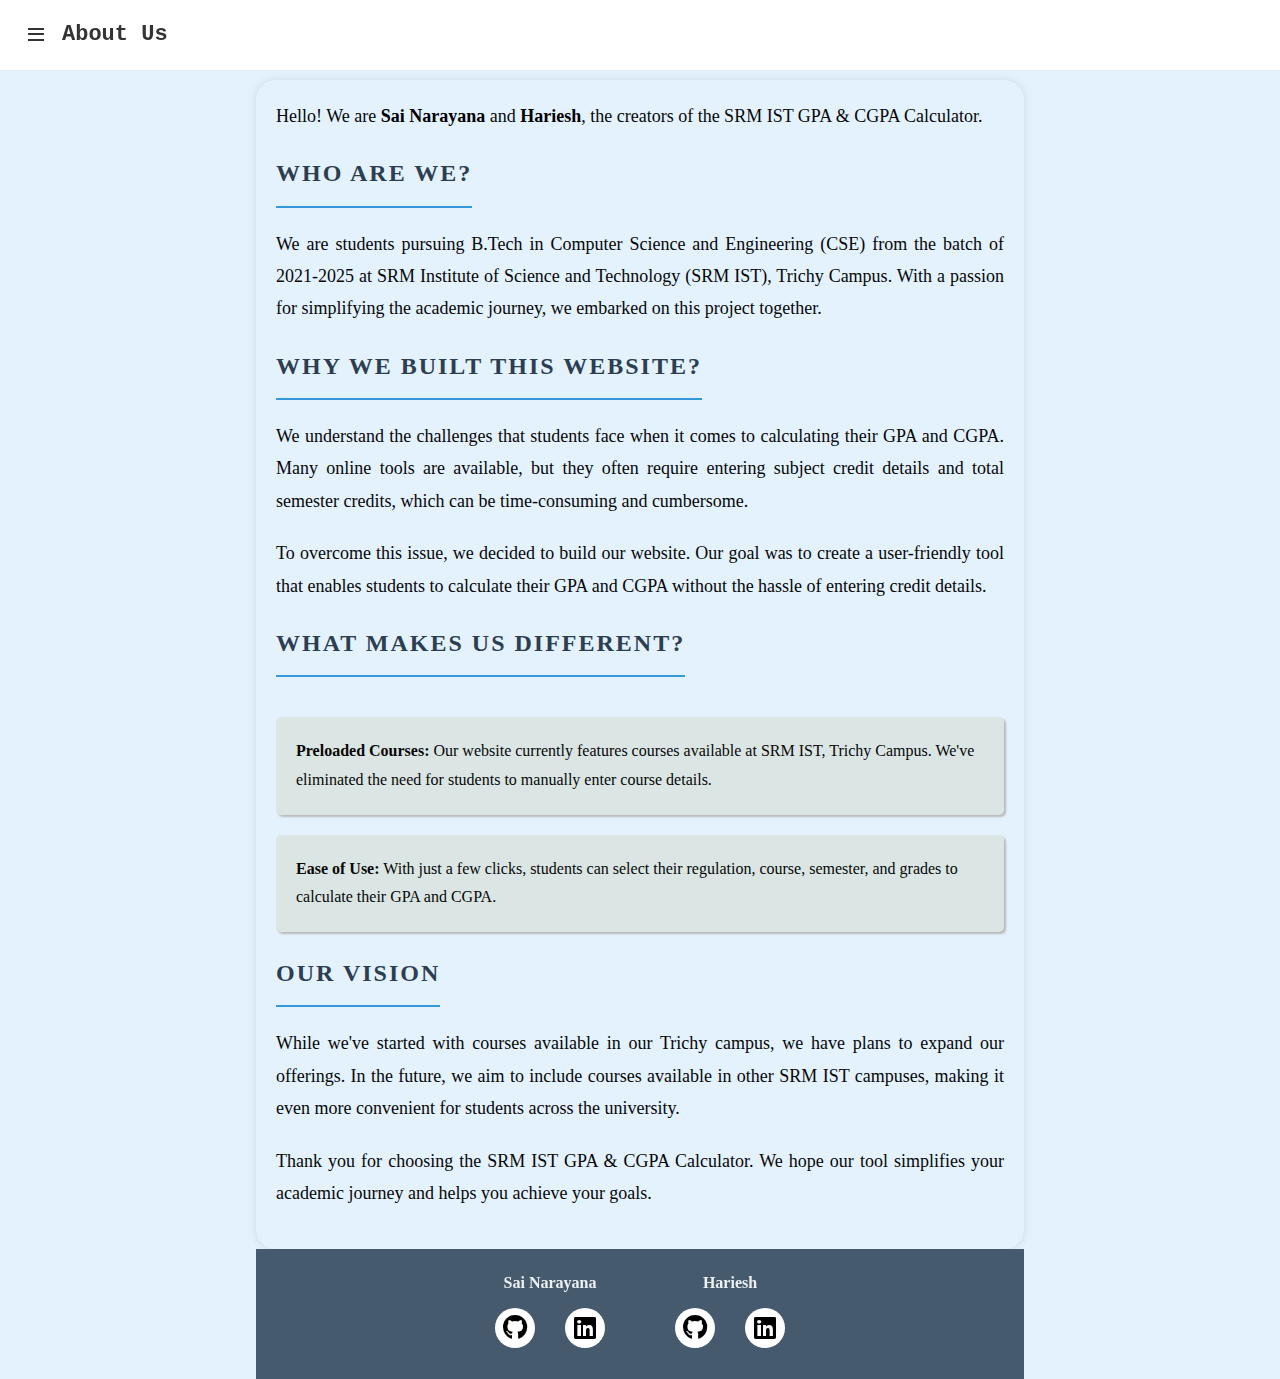
<file: about.html>
<!DOCTYPE html>
<html lang="en">
<head>
        
        <!-- Google tag (gtag.js) -->
    <script async src="https://www.googletagmanager.com/gtag/js?id=G-SF23JKLTXE"></script>
    <script>
      window.dataLayer = window.dataLayer || [];
      function gtag(){dataLayer.push(arguments);}
      gtag('js', new Date());
    
      gtag('config', 'G-SF23JKLTXE');
    </script>
    
    <meta charset="UTF-8">
    <meta name="viewport" content="width=device-width, initial-scale=1.0">
    <title>About Us</title>
    <!-- Add your CSS file if applicable -->
    <link rel="stylesheet" type="text/css" href="css/about.css">
    <!-- Add Font Awesome CSS for icons -->
    <link rel="stylesheet" type="text/css" href="https://cdnjs.cloudflare.com/ajax/libs/font-awesome/5.15.3/css/all.min.css">
    <link rel="icon" type="image/x-icon" href="/images/favicon.ico">
    <meta name="keywords" content="SRM CGPA, SRM CGPA calculator, SRM GPA, SRM GPA calculator">
    <meta name="description" content="SRM GPA & CGPA calculator website tailored for SRM IST, Trichy Campus, to simplify academic performance tracking.">
    <meta http-equiv="X-UA-Compatible" content="IE=edge" />
    <link
      href="https://unpkg.com/boxicons@2.1.2/css/boxicons.min.css"
      rel="stylesheet"
    />
</head>
<body>
    <nav>
        <div class="logo">
          <i class="bx bx-menu menu-icon"></i>
          <span class="logo-name" id="heading">About Us</span>
        </div>
        <div class="sidebar">
          <div class="logo">
            <i class="bx bx-menu menu-icon"></i>
            <span class="logo-name">Menu</span>
          </div>
  
          <div class="sidebar-content">
            <ul class="lists">
              <li class="list">
                <a href="index.html" class="nav-link" id="home">
                  <i class="bx bx-home-alt icon"></i>
                  <span class="link">Home</span>
                </a>
              </li>
              <li class="list">
                <a href="gpa-calculator.html" class="nav-link" id="gpa-calculator">
                    <i class='bx bxs-calculator icon'></i>
                  <span class="link">GPA Calculator</span>
                </a>
              </li>
              <li class="list">
                <a href="cgpa-calculator.html" class="nav-link" id="cgpa-calculator">
                    <i class='bx bx-calculator icon'></i>
                  <span class="link">CGPA Calculator</span>
                </a>
              </li>
              <li class="list">
                <a href="about.html" class="nav-link" id="about">
                    <i class='bx bx-group icon'></i>
                  <span class="link">About</span>
                </a>
              </li>
              <li class="list">
                <a href="contact.html" class="nav-link" id="contact">
                    <i class='bx bx-phone icon'></i>
                  <span class="link">Contact</span>
                </a>
              </li>
            </ul>
          </div>
        </div>
      </nav>
      <section class="overlay"></section>
      <script src="js/main.js"></script>
    <main>
        <section id="about">
            <p>Hello! We are <b><a class="profile" href="https://www.linkedin.com/in/sai23/" target="_blank" title="Linkedin Profile">Sai Narayana</a></b> and <b><a class="profile" href="https://www.linkedin.com/in/hariesh-s-r/"  target="_blank" title="Linkedin Profile">Hariesh</a></b>, the creators of the SRM IST GPA & CGPA Calculator.</p>

            <h2>Who Are We?</h2>
            <p>We are students pursuing B.Tech in Computer Science and Engineering (CSE) from the batch of 2021-2025 at SRM Institute of Science and Technology (SRM IST), Trichy Campus. With a passion for simplifying the academic journey, we embarked on this project together.</p>

            <h2>Why We Built This Website?</h2>
            <p>We understand the challenges that students face when it comes to calculating their GPA and CGPA. Many online tools are available, but they often require entering subject credit details and total semester credits, which can be time-consuming and cumbersome.</p>
            <p>To overcome this issue, we decided to build our website. Our goal was to create a user-friendly tool that enables students to calculate their GPA and CGPA without the hassle of entering credit details.</p>

            <h2>What Makes Us Different?</h2>
            <ul id="what-makes">
                <li><strong>Preloaded Courses:</strong> Our website currently features courses available at SRM IST, Trichy Campus. We've eliminated the need for students to manually enter course details.</li>
                <li><strong>Ease of Use:</strong> With just a few clicks, students can select their regulation, course, semester, and grades to calculate their GPA and CGPA.</li>
            </ul>

            <h2>Our Vision</h2>
            <p>While we've started with courses available in our Trichy campus, we have plans to expand our offerings. In the future, we aim to include courses available in other SRM IST campuses, making it even more convenient for students across the university.</p>

            <p>Thank you for choosing the SRM IST GPA & CGPA Calculator. We hope our tool simplifies your academic journey and helps you achieve your goals.</p>
        </section>
    </main>

    <footer>
        <div class="social-menu">
            <div class="contributor">
                <h4>Sai Narayana</h4>
                <ul>
                    <li><a href="https://github.com/SaiNarayana-B" target="_blank" title="Github Profile"><i class="fab fa-github"></i></a></li>
                    <li><a href="https://www.linkedin.com/in/sai23/" target="_blank" title="Linkedin Profile"><i class="fab fa-linkedin"></i></a></li>
                </ul>
            </div>
            <div class="contributor">
                <h4>Hariesh</h4>
                <ul>
                    <li><a href="https://github.com/HARIESH-SR" target="_blank" title="Github Profile"><i class="fab fa-github"></i></a></li>
                    <li><a href="https://www.linkedin.com/in/hariesh-s-r/" target="_blank" title="Linkedin Profile"><i class="fab fa-linkedin"></i></a></li>
                </ul>
            </div>
        </div>
    </footer>
</body>
</html>
</file>
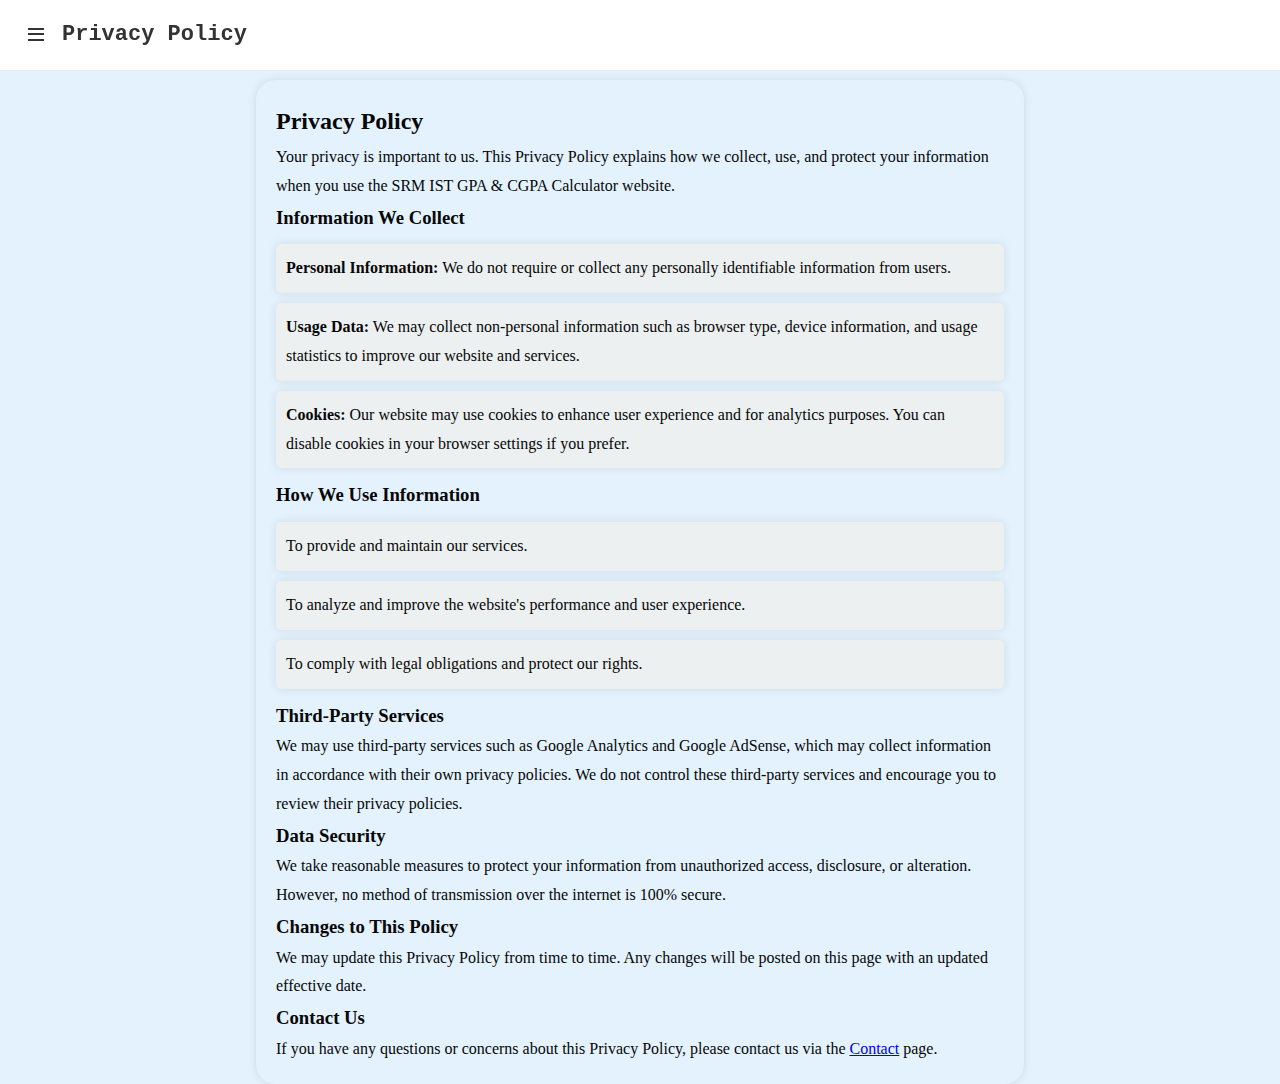
<file: privacy.html>
<!DOCTYPE html>
<html lang="en">
<head>
    <!-- Google tag (gtag.js) -->
    <script async src="https://www.googletagmanager.com/gtag/js?id=G-SF23JKLTXE"></script>
    <meta name="google-adsense-account" content="ca-pub-1909026222673064">
    <meta name="msvalidate.01" content="FB12D062B5D3FC0078AB506E78814868" />
    <script type="text/javascript">
    (function(c,l,a,r,i,t,y){
        c[a]=c[a]||function(){(c[a].q=c[a].q||[]).push(arguments)};
        t=l.createElement(r);t.async=1;t.src="https://www.clarity.ms/tag/"+i;
        y=l.getElementsByTagName(r)[0];y.parentNode.insertBefore(t,y);
    })(window, document, "clarity", "script", "t52t5ytxu0");
    </script>
    <script>
      window.dataLayer = window.dataLayer || [];
      function gtag(){dataLayer.push(arguments);}
      gtag('js', new Date());
      gtag('config', 'G-SF23JKLTXE');
    </script>
    <meta charset="UTF-8">
    <meta name="viewport" content="width=device-width, initial-scale=1.0">
    <title>Privacy Policy</title>
    <link rel="stylesheet" type="text/css" href="css/about.css">
    <link rel="stylesheet" type="text/css" href="https://cdnjs.cloudflare.com/ajax/libs/font-awesome/5.15.3/css/all.min.css">
    <link rel="icon" type="image/x-icon" href="/images/favicon.ico">
    <meta name="keywords" content="SRM CGPA, SRM CGPA calculator, SRM GPA, SRM GPA calculator, Privacy Policy">
    <meta name="description" content="Privacy Policy for SRM GPA & CGPA calculator website.">
    <meta http-equiv="X-UA-Compatible" content="IE=edge" />
    <link href="https://unpkg.com/boxicons@2.1.2/css/boxicons.min.css" rel="stylesheet" />
</head>
<body>
    <nav>
        <div class="logo">
          <i class="bx bx-menu menu-icon"></i>
          <span class="logo-name" id="heading">Privacy Policy</span>
        </div>
        <div class="sidebar">
          <div class="logo">
            <i class="bx bx-menu menu-icon"></i>
            <span class="logo-name">Menu</span>
          </div>
          <div class="sidebar-content">
            <ul class="lists">
              <li class="list">
                <a href="index.html" class="nav-link" id="home">
                  <i class="bx bx-home-alt icon"></i>
                  <span class="link">Home</span>
                </a>
              </li>
              <li class="list">
                <a href="gpa-calculator.html" class="nav-link" id="gpa-calculator">
                    <i class='bx bxs-calculator icon'></i>
                  <span class="link">GPA Calculator</span>
                </a>
              </li>
              <li class="list">
                <a href="cgpa-calculator.html" class="nav-link" id="cgpa-calculator">
                    <i class='bx bx-calculator icon'></i>
                  <span class="link">CGPA Calculator</span>
                </a>
              </li>
              <li class="list">
                <a href="about.html" class="nav-link" id="about">
                    <i class='bx bx-group icon'></i>
                  <span class="link">About</span>
                </a>
              </li>
              <li class="list">
                <a href="contact.html" class="nav-link" id="contact">
                    <i class='bx bx-phone icon'></i>
                  <span class="link">Contact</span>
                </a>
              </li>
              <li class="list">
                <a href="terms.html" class="nav-link" id="terms">
                    <i class='bx bx-file icon'></i>
                  <span class="link">Terms</span>
                </a>
              </li>
              <li class="list">
                <a href="privacy.html" class="nav-link" id="privacy">
                    <i class='bx bx-lock icon'></i>
                  <span class="link">Privacy</span>
                </a>
              </li>
            </ul>
          </div>
        </div>
      </nav>
      <section class="overlay"></section>
      <script src="js/main.js"></script>
    <main>
        <section id="privacy">
            <h2>Privacy Policy</h2>
            <p>Your privacy is important to us. This Privacy Policy explains how we collect, use, and protect your information when you use the SRM IST GPA & CGPA Calculator website.</p>
            <h3>Information We Collect</h3>
            <ul id="privacy-list">
                <li><strong>Personal Information:</strong> We do not require or collect any personally identifiable information from users.</li>
                <li><strong>Usage Data:</strong> We may collect non-personal information such as browser type, device information, and usage statistics to improve our website and services.</li>
                <li><strong>Cookies:</strong> Our website may use cookies to enhance user experience and for analytics purposes. You can disable cookies in your browser settings if you prefer.</li>
            </ul>
            <h3>How We Use Information</h3>
            <ul>
                <li>To provide and maintain our services.</li>
                <li>To analyze and improve the website's performance and user experience.</li>
                <li>To comply with legal obligations and protect our rights.</li>
            </ul>
            <h3>Third-Party Services</h3>
            <p>We may use third-party services such as Google Analytics and Google AdSense, which may collect information in accordance with their own privacy policies. We do not control these third-party services and encourage you to review their privacy policies.</p>
            <h3>Data Security</h3>
            <p>We take reasonable measures to protect your information from unauthorized access, disclosure, or alteration. However, no method of transmission over the internet is 100% secure.</p>
            <h3>Changes to This Policy</h3>
            <p>We may update this Privacy Policy from time to time. Any changes will be posted on this page with an updated effective date.</p>
            <h3>Contact Us</h3>
            <p>If you have any questions or concerns about this Privacy Policy, please contact us via the <a href="contact.html">Contact</a> page.</p>
        </section>
    </main>
</body>
</html>
</file>
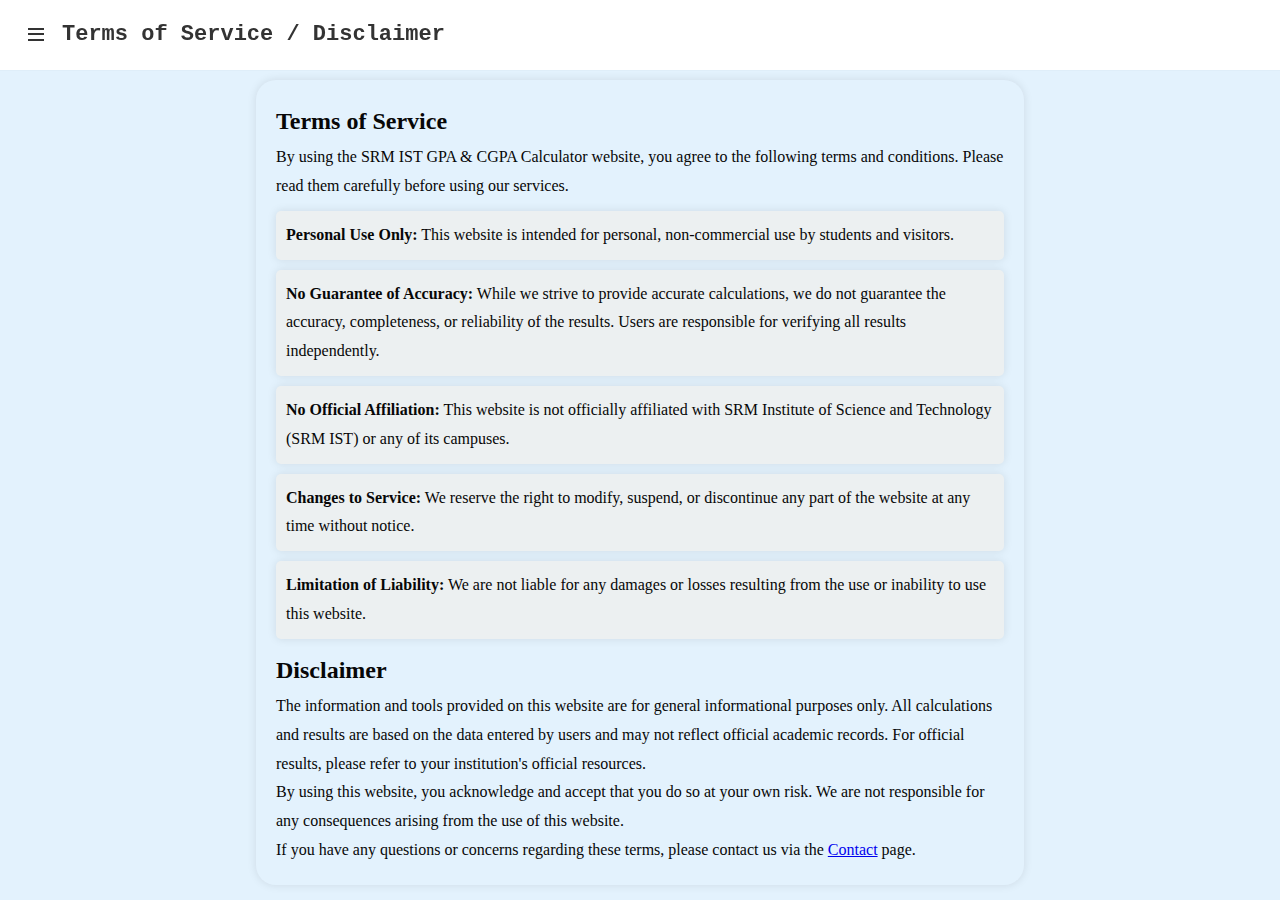
<file: terms.html>
<!DOCTYPE html>
<html lang="en">
<head>
    <!-- Google tag (gtag.js) -->
    <script async src="https://www.googletagmanager.com/gtag/js?id=G-SF23JKLTXE"></script>
    <meta name="google-adsense-account" content="ca-pub-1909026222673064">
    <meta name="msvalidate.01" content="FB12D062B5D3FC0078AB506E78814868" />
    <script type="text/javascript">
    (function(c,l,a,r,i,t,y){
        c[a]=c[a]||function(){(c[a].q=c[a].q||[]).push(arguments)};
        t=l.createElement(r);t.async=1;t.src="https://www.clarity.ms/tag/"+i;
        y=l.getElementsByTagName(r)[0];y.parentNode.insertBefore(t,y);
    })(window, document, "clarity", "script", "t52t5ytxu0");
    </script>
    <script>
      window.dataLayer = window.dataLayer || [];
      function gtag(){dataLayer.push(arguments);}
      gtag('js', new Date());
      gtag('config', 'G-SF23JKLTXE');
    </script>
    <meta charset="UTF-8">
    <meta name="viewport" content="width=device-width, initial-scale=1.0">
    <title>Terms of Service / Disclaimer</title>
    <link rel="stylesheet" type="text/css" href="css/about.css">
    <link rel="stylesheet" type="text/css" href="https://cdnjs.cloudflare.com/ajax/libs/font-awesome/5.15.3/css/all.min.css">
    <link rel="icon" type="image/x-icon" href="/images/favicon.ico">
    <meta name="keywords" content="SRM CGPA, SRM CGPA calculator, SRM GPA, SRM GPA calculator, Terms of Service, Disclaimer">
    <meta name="description" content="Terms of Service and Disclaimer for SRM GPA & CGPA calculator website.">
    <meta http-equiv="X-UA-Compatible" content="IE=edge" />
    <link href="https://unpkg.com/boxicons@2.1.2/css/boxicons.min.css" rel="stylesheet" />
</head>
<body>
    <nav>
        <div class="logo">
          <i class="bx bx-menu menu-icon"></i>
          <span class="logo-name" id="heading">Terms of Service / Disclaimer</span>
        </div>
        <div class="sidebar">
          <div class="logo">
            <i class="bx bx-menu menu-icon"></i>
            <span class="logo-name">Menu</span>
          </div>
          <div class="sidebar-content">
            <ul class="lists">
              <li class="list">
                <a href="index.html" class="nav-link" id="home">
                  <i class="bx bx-home-alt icon"></i>
                  <span class="link">Home</span>
                </a>
              </li>
              <li class="list">
                <a href="gpa-calculator.html" class="nav-link" id="gpa-calculator">
                    <i class='bx bxs-calculator icon'></i>
                  <span class="link">GPA Calculator</span>
                </a>
              </li>
              <li class="list">
                <a href="cgpa-calculator.html" class="nav-link" id="cgpa-calculator">
                    <i class='bx bx-calculator icon'></i>
                  <span class="link">CGPA Calculator</span>
                </a>
              </li>
              <li class="list">
                <a href="about.html" class="nav-link" id="about">
                    <i class='bx bx-group icon'></i>
                  <span class="link">About</span>
                </a>
              </li>
              <li class="list">
                <a href="contact.html" class="nav-link" id="contact">
                    <i class='bx bx-phone icon'></i>
                  <span class="link">Contact</span>
                </a>
              </li>
              <li class="list">
                <a href="terms.html" class="nav-link" id="terms">
                    <i class='bx bx-file icon'></i>
                  <span class="link">Terms</span>
                </a>
              </li>
              <li class="list">
                <a href="privacy.html" class="nav-link" id="privacy">
                    <i class='bx bx-lock icon'></i>
                  <span class="link">Privacy</span>
                </a>
              </li>
            </ul>
          </div>
        </div>
      </nav>
      <section class="overlay"></section>
      <script src="js/main.js"></script>
    <main>
        <section id="terms">
            <h2>Terms of Service</h2>
            <p>By using the SRM IST GPA & CGPA Calculator website, you agree to the following terms and conditions. Please read them carefully before using our services.</p>
            <ul id="terms-list">
                <li><strong>Personal Use Only:</strong> This website is intended for personal, non-commercial use by students and visitors.</li>
                <li><strong>No Guarantee of Accuracy:</strong> While we strive to provide accurate calculations, we do not guarantee the accuracy, completeness, or reliability of the results. Users are responsible for verifying all results independently.</li>
                <li><strong>No Official Affiliation:</strong> This website is not officially affiliated with SRM Institute of Science and Technology (SRM IST) or any of its campuses.</li>
                <li><strong>Changes to Service:</strong> We reserve the right to modify, suspend, or discontinue any part of the website at any time without notice.</li>
                <li><strong>Limitation of Liability:</strong> We are not liable for any damages or losses resulting from the use or inability to use this website.</li>
            </ul>
            <h2>Disclaimer</h2>
            <p>The information and tools provided on this website are for general informational purposes only. All calculations and results are based on the data entered by users and may not reflect official academic records. For official results, please refer to your institution's official resources.</p>
            <p>By using this website, you acknowledge and accept that you do so at your own risk. We are not responsible for any consequences arising from the use of this website.</p>
            <p>If you have any questions or concerns regarding these terms, please contact us via the <a href="contact.html">Contact</a> page.</p>
        </section>
    </main>
    
</body>
</html>
</file>
<file: css/about.css>
body {
    margin: 0;
    font-family:'Times New Roman', Times, serif;
    background: #e3f2fd;
    background-size: 400% 400%;
    animation: gradientBG 15s ease infinite;
    position: relative;
    color: #070707;
    line-height: 1.8;
    display: flex;
    flex-direction: column;
    align-items: center;
}
.profile{
    text-decoration: none;
    color: #000000;

}
.profile:hover{
    color:maroon;
    text-decoration: underline;
}
.profile:active{
    color:red;
    text-decoration: underline;
}



P{
    /* max-width: 800px; */
    /* margin: 20px auto; */
    /* padding: 20px; */
    background: #e3f2fd;
    border-radius: 20px;
    font-stretch: expanded;
    
}
@keyframes gradientBG {
    0% {
        background-position: 0% 50%;
    }
    50% {
        background-position: 100% 50%;
    }
    100% {
        background-position: 0% 50%;
    }
}

main {
    margin-top: 80px;
    padding: 20px;
    width: 60%;
    background: #e3f2fd;
    box-shadow: 0 0 10px rgba(0, 0, 0, 0.1);
    border-radius: 20px;
    transition: all 0.3s ease-in-out;
    animation: fadeIn 1s;
}

@keyframes fadeIn {
    from {
        opacity: 0;
    }
    to {
        opacity: 1;
    }
}

#about h1, #about h2 {
    color: #2c3e50;
    text-align: center;
    text-transform: uppercase;
    letter-spacing: 2px;
    margin-bottom: 20px;
    border-bottom: 2px solid #3498db;
    display: inline-block;
    padding-bottom: 10px;
}

main #about p {
    text-align: justify;
    margin-bottom: 20px;
    font-size: 18px;
}

main ul {
    list-style-type: none;
    padding: 0;
}

main ul li {
    background-color: #ecf0f1;
    margin: 10px 0;
    padding: 10px;
    border-radius: 5px;
    box-shadow: 0 0 10px rgba(0, 0, 0, 0.1);
    
    
    
}
main #what-makes li{
    max-width: 800px;
    margin: 20px auto;
    padding: 20px;
    background-color: rgb(219, 230, 228);
    box-shadow: 2px 2px 2px rgb(188, 186, 186);
    border-radius: 2
}

main ul li:hover {
    transform: scale(1.05);
    box-shadow: 0 0 15px rgba(0, 0, 0, 0.2);
}

footer {
    background-color: rgba(52, 73, 94, 0.9);
    padding: 20px;
    text-align: center;
    color: #ecf0f1;
    width: 60%;
    position: bottom;
    bottom: 0;
    height: 130px; /* Adjust the height as needed */
    backdrop-filter: blur(5px);
}


footer .contributor {
    display: inline-block;
    margin: 0 20px;
}
footer .contributor:hover{
    -ms-transform: scale(1.1); /* IE 9 */
  -webkit-transform: scale(1.1); /* Safari 3-8 */
  transform: scale(1.1); 
}

footer .contributor h4 {
    margin-bottom: 10px;
}

footer .social-menu {
    display: flex;
    justify-content: center;
    margin-bottom: 10px;
}

footer .social-menu ul{
    display: flex;
    padding:0;
}

footer .social-menu ul li{
    list-style: none;
    display:inline-block;
    margin: 0 15px;
    /* background-color: rgba(52, 73, 94, 0.9); */
}

footer .social-menu ul li .fab{
    font-size: 25px;
    line-height: 40px;
    transition: .3s;
    color: #000000;
    
    
}

footer .social-menu ul li .fab:hover{
    color: #fff;
    
}

footer .social-menu ul li a{
    position: relative;
    display: block;
    width: 40px;
    height: 40px;
    border-radius: 50%;
    background-color: #fff;
    text-align: center;
    transition: .6s;
    /* box-shadow: 0 5px 4px rgba(0,0,0,.5); */
}
    
footer .social-menu ul li a:hover{
    transform: translate(0, -10%);
}

footer .social-menu ul li:nth-child(1) a:hover{
    background-color:  #171515;
}
footer .social-menu ul li:nth-child(2) a:hover{
    background-color: #0072b1;
}

@import url("https://fonts.googleapis.com/css2?family=Poppins:wght@300;400;500;600&display=swap");

* {
  margin: 0;
  padding: 0;
  box-sizing: border-box;
  font-family: Georgia, 'Times New Roman', Times, serif;
  /* font-weight: bold !important; */
}
body {
  min-height: 100%;
  background: #e3f2fd;
  
}
nav #heading{
    font-family: 'Courier New', Courier, monospace;
    font-weight: bolder;
}
nav{
  position: fixed !important;
  top: 0 !important;
  left: 0 !important;
  height: 70px !important;
  width: 100% !important;
  display: flex !important;
  align-items: center;
  background: #fff;
  box-shadow: 0 0 1px rgba(0, 0, 0, 0.1);
}
nav .logo {
  display: flex;
  align-items: center;
  margin: 0 24px !important;
}
.logo .menu-icon {
  color: #333;
  font-size: 24px !important; 
  margin-right: 14px !important;
  cursor: pointer;
}
.logo .logo-name {
  color: #333;
  font-size: 22px;
  font-weight: 500;
}
nav .sidebar {
  position: fixed;
  top: 0;
  left: -100%;
  height: 100%;
  width: 260px;
  padding: 20px 0;
  background-color: #fff;
  box-shadow: 0 5px 1px rgba(0, 0, 0, 0.1);
  transition: all 0.4s ease;
}
nav.open .sidebar {
  left: 0;
}
nav .sidebar .sidebar-content {
  display: flex;
  height: 100%;
  flex-direction: column;
  justify-content: space-between;
  padding: 30px 16px;
}
nav .sidebar-content .list {
  list-style: none;
}
nav .list .nav-link {
  display: flex;
  align-items: center;
  margin: 8px 0;
  padding: 14px 12px;
  border-radius: 8px;
  text-decoration: none;
}
nav #home:hover {
background-color: #000;
transition: transform .5s ease;
position: relative;
  line-height: 1;
  transition: 0.3s ease all;
  z-index: 2;
}
nav #gpa-calculator:hover{
    background-color: #ea4c89;
    transition: transform .5s ease;
    position: relative;
    line-height: 1;
    transition: 0.3s ease all;
    z-index: 2;
    
}
nav #cgpa-calculator:hover{
    transition: transform .5s ease;
    background-color: #0057ff;
    position: relative;
    line-height: 1;
    transition: 0.3s ease all;
    z-index: 2;
}
nav #about:hover{
    transition: transform .5s ease;
    background-color: #32c766;
    position: relative;
    line-height: 1;
    transition: 0.3s ease all;
    z-index: 2;
}
nav #contact:hover{
    transition: transform .5s ease;
    background-color: #f48024;
    position: relative;
    line-height: 1;
    transition: 0.3s ease all;
    z-index: 2;
}

nav .nav-link .icon {
  margin-right: 14px;
  font-size: 20px;
  color: #707070;
}
nav .nav-link .link {
  font-size: 16px;
  color: #707070;
  font-weight: 400;
}
nav .lists .nav-link:hover .icon,
nav .lists .nav-link:hover .link {
  color: #fff;
}
nav .lists .nav-link:hover{
    transform: translate(0, -10%);
}

/* .lists .nav-link:hover .icon,
.lists .nav-link:hover .link{
    background-color:  #171515;
} */
.social-menu ul li:nth-child(2) a:hover{
    background-color: #0072b1;
}
.overlay {
  position: fixed;
  top: 0;
  left: -100%;
  height: 1000vh;
  width: 200%;
  opacity: 0;
  pointer-events: none;
  transition: all 0.4s ease;
  background: rgba(0, 0, 0, 0.3);
}
nav.open ~ .overlay {
  opacity: 1;
  left: 260px;
  pointer-events: auto;
}
@media only screen and (max-width: 600px) {
    main {
        width: 90%;
    }

    nav a {
        display: block;
        margin: 10px 0;
    }

    footer {
        width: 90%; /* Adjust the width for mobile screens */
        height: 210px;
    }

    .social-menu ul {
        flex-direction: column;
        align-items: center;
    }

    .social-menu ul li {
        margin: 5px 0;
    }
    .social-menu ul li a{
        margin:5px;
    }
    body {
        margin: 0;
    }
}
</file>
